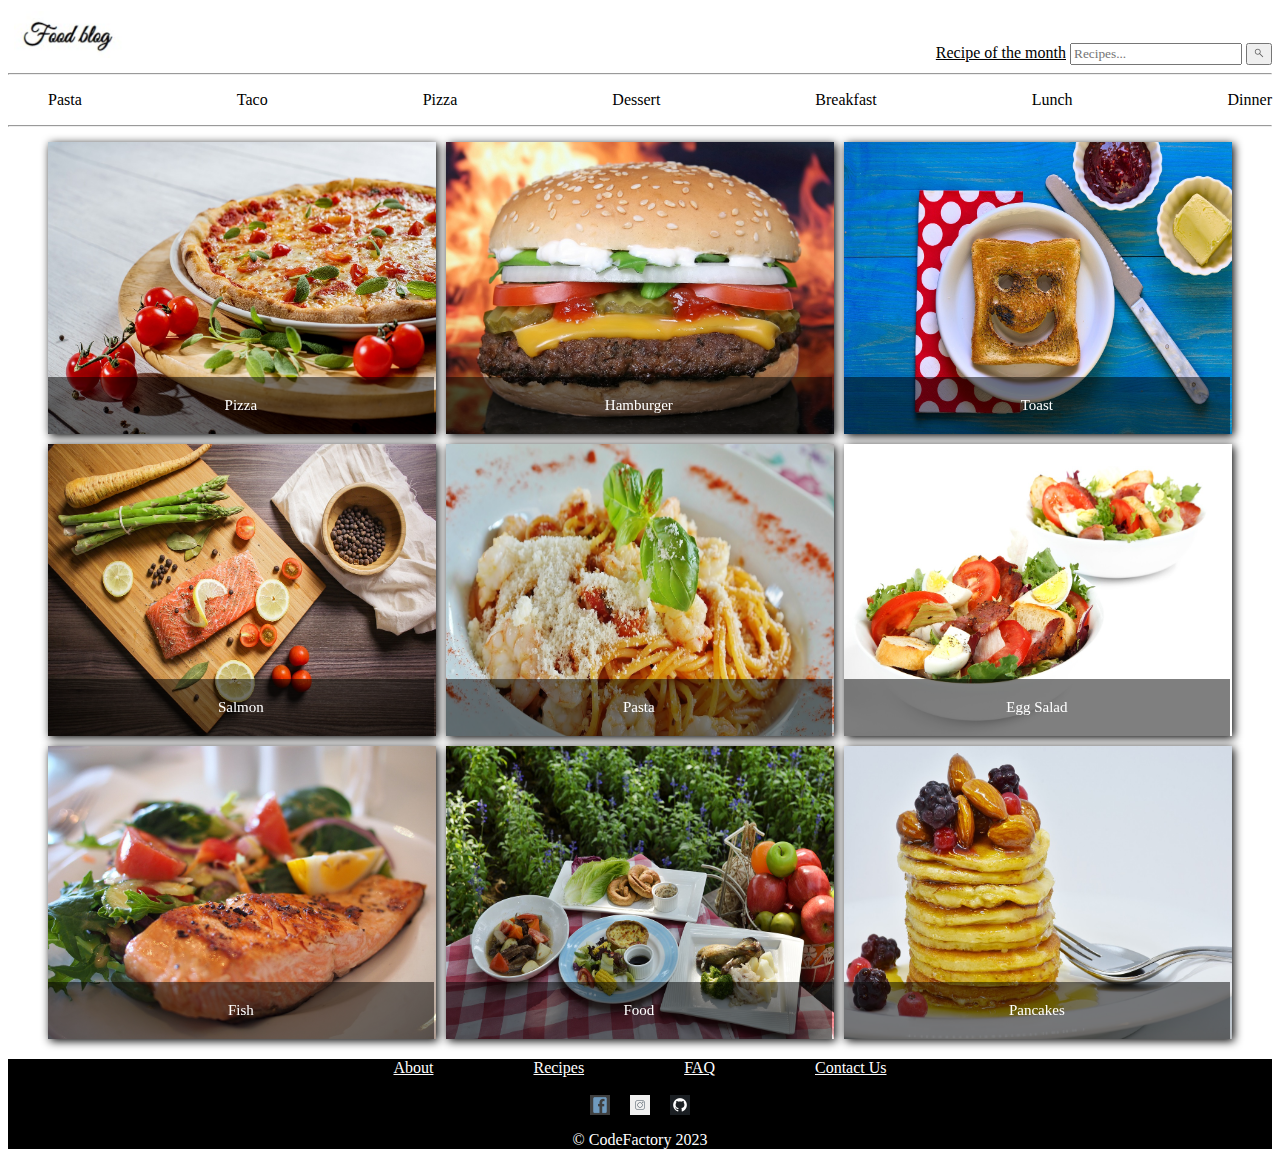
<file: index.html>
<!DOCTYPE html>
<html lang="en">
<head>
    <meta charset="UTF-8">
    <meta http-equiv="X-UA-Compatible" content="IE=edge">
    <meta name="viewport" content="width=device-width, initial-scale=1.0">
    <link rel="stylesheet" href="index.css">
    <title>Food Blog</title>
</head>
<body>
    <header>
        <div class="logs">
            
               <a href="index.html"> <img src="images/foodbloglogo.png" alt="" width="120px" height="50px"> </a>
            
            <div class="search">
                <a href="recipe.html">Recipe of the month</a>
                <input type="text" placeholder="Recipes..." name="search">
                <button type="submit"><img src="images/searchicon.png" alt="" width="10px" height="10px"></button>
            </div>
        </div>
        <hr>
        <div class="nav">
            <nav>
                <ul>
                    <li>
                        <a href="#">Pasta</a>
                    </li>
                    <li>
                        <a href="#">Taco</a>
                    </li>
                    <li>
                        <a href="#">Pizza</a>
                    </li>
                    <li>
                        <a href="#">Dessert</a>
                    </li>
                    <li>
                        <a href="#">Breakfast</a>
                    </li>
                    <li>
                        <a href="#">Lunch</a>
                    </li>
                    <li>
                        <a href="#">Dinner</a>
                    </li>
                </ul>
            </nav>
        </div>
    </header>
    <hr>
    <main>
        <div class="food">
            <img id="pic" src="images/pizza.jpg" alt="" width="100%" height="100%">
        <div class="overlay">Pizza</div>
        </div>
        <div class="food">
            <img id="pic" src="images/hamburger.jpg" alt="" width="100%" height="100%">
            <div class="overlay">Hamburger</div>
        </div>
        <div class="food">
            <img id="pic" src="images/toast.jpg" alt="" width="100%" height="100%">
            <div class="overlay">Toast</div>
        </div>
        <div class="food">
            <img id="pic" src="images/salmon.jpg" alt="" width="100%" height="100%">
            <div class="overlay">Salmon</div>
        </div>
        <div class="food">
            <img id="pic" src="images/pasta.jpg" alt="" width="100%" height="100%">
            <div class="overlay">Pasta</div>
        </div>
        <div class="food">
            <img id="pic" src="images/eggSalad.jpg" alt="" width="100%" height="100%">
            <div class="overlay">Egg Salad</div>
        </div>
        
        <div class="food">
            <img id="pic" src="images/fish.jpg" alt="" width="100%" height="100%">
            <div class="overlay">Fish</div>
        </div>
        <div class="food">
            <img id="pic" src="images/food.jpg" alt="" width="100%" height="100%">
            <div class="overlay">Food</div>
        </div>
        <div class="food">
            <img id="pic" src="images/pancakes.jpg" alt="" width="100%" height="100%">
            <div class="overlay">Pancakes</div>
        </div>
        
    </main>
    <footer>
        <div class="linkf"> 
       <a href="about.html">About</a>
        <a href="#">Recipes</a>
        <a href="#">FAQ</a>
        <a href="https://codefactory.wien/en/contact-en/">Contact Us</a>
    </div>
    <div>
        <br>

    </div>
    <div class="sm">
        <img src="images/facebook.png" alt="" width="20px" height="20px">
        <img src="images/instagram.png" alt="" width="20px" height="20px">
        <img src="images/github.png" alt="" width="20px" height="20px">
   
    </div>
    <div class="copyright">
        <p>© CodeFactory 2023</p>
    </div>
    </footer>
</body>
</html>
</file>
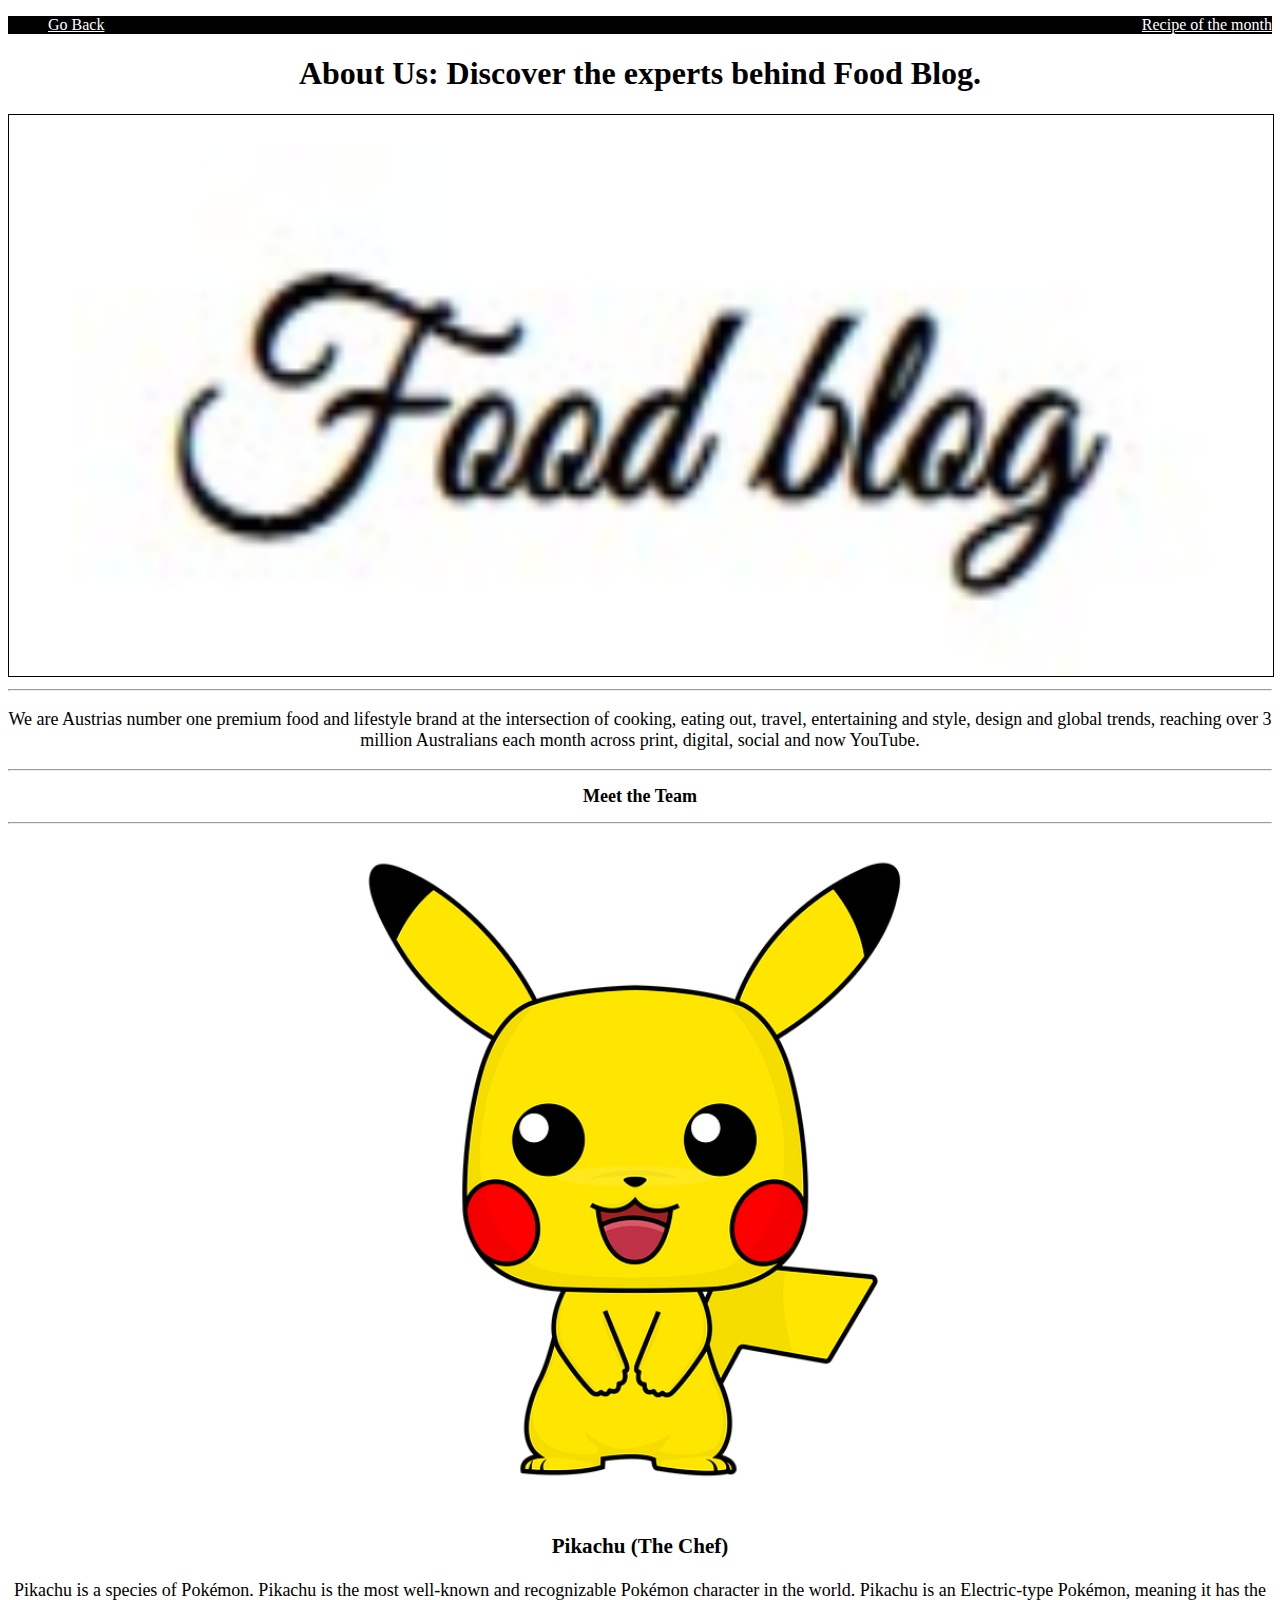
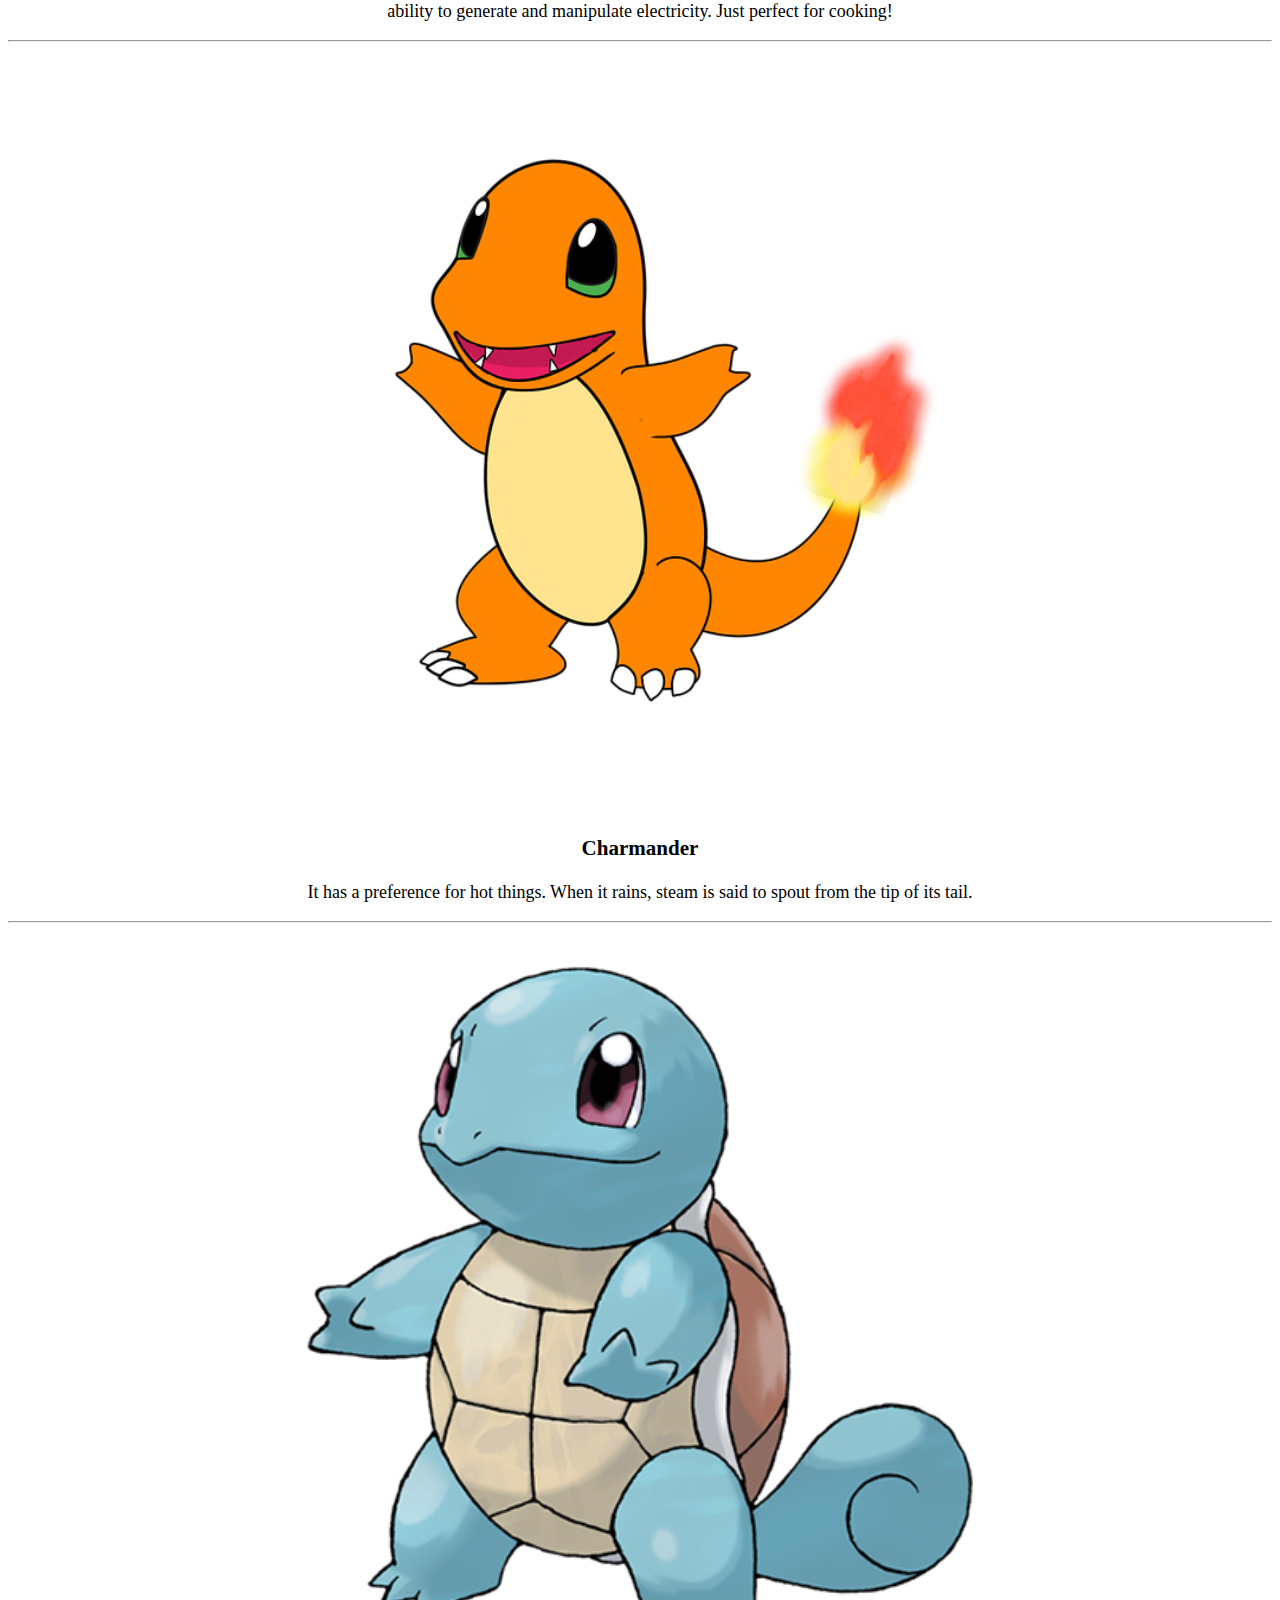
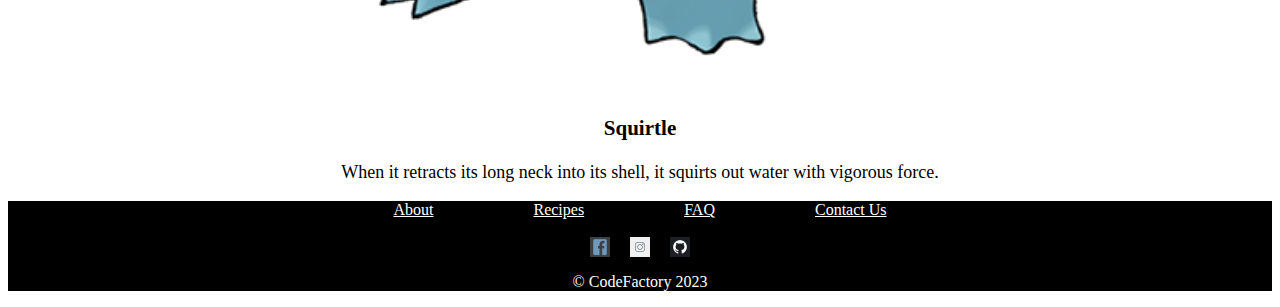
<file: about.html>
<!DOCTYPE html>
<html lang="en">
<head>
    <meta charset="UTF-8">
    <meta http-equiv="X-UA-Compatible" content="IE=edge">
    <meta name="viewport" content="width=device-width, initial-scale=1.0">
    <link rel="stylesheet" href="about.css">
    <title>About</title>
</head>
<body>
    <header>
        <nav>
            <ul>
                <li>
                    <a href="index.html">Go Back</a>
                </li>
                <li>
                    <a href="recipe.html">Recipe of the month</a>
                </li>
            </ul>
        </nav>
    </header>
    <main>
        <div class="title">
        <h1>About Us: Discover the experts behind Food Blog.</h1>
    </div>
    <section class="sm">

        
    </section>
        <section class="hero">
            <img id="logo" src="images/foodbloglogo.png" alt="" width="100%" height="100%">
        </section>
        <hr>
       <section class="content">
        <p>We are Austrias number one premium food and lifestyle brand at the intersection of cooking, eating out, travel, entertaining and style, design and global trends, reaching over 3 million Australians each month across print, digital, social and now YouTube.</p>
        <hr>
<div class="team">
        <h2>Meet the Team</h2>
        <hr>
        <div class="pik">
        <a href="https://www.pokemon.com/us/pokedex/pikachu"><img src="images/pikachu.png" alt="" width="50%" height="50%"></a>
<h3>Pikachu <b>(The Chef)</b></h3>
<p>Pikachu is a species of Pokémon. Pikachu is the most well-known and recognizable Pokémon character in the world. Pikachu is an Electric-type Pokémon, meaning it has the ability to generate and manipulate electricity. Just perfect for cooking!</p>
    </div>
    <hr>
    <div class="fire">
       <a href="https://www.pokemon.com/us/pokedex/charmander"> <img src="images/charmander.png" alt="" width="60%" height="60%"> </a>
<h3>Charmander</h3>
<p>It has a preference for hot things. When it rains, steam is said to spout from the tip of its tail.</p>
    </div>
<hr>
    <div class="water">
       <a href="https://www.pokemon.com/us/pokedex/squirtle"><img src="images/squirtle.png" alt="" width="60%" height="60%"></a>
<h3>Squirtle</h3>
<p>When it retracts its long neck into its shell, it squirts out water with vigorous force.</p>
    </div>
    </div>
       </section>
    </main>
    <footer>
        <div class="linkf"> 
            <a href="about.html">About</a>
             <a href="#">Recipes</a>
             <a href="#">FAQ</a>
             <a href="https://codefactory.wien/en/contact-en/">Contact Us</a>
         </div>
         <div>
             <br>
     
         </div>
         <div class="sm">
             <img src="images/facebook.png" alt="" width="20px" height="20px">
             <img src="images/instagram.png" alt="" width="20px" height="20px">
             <img src="images/github.png" alt="" width="20px" height="20px">
        
         </div>
         <div class="copyright">
             <p>© CodeFactory 2023</p>
         </div>
    </footer>
</body>
</html>
</file>
<file: index.css>
@media screen and (min-width: 1024px) {
  * {
    font-family: Georgia, "Times New Roman", Times, serif;
  }
  header .logs {
    display: flex;
    justify-content: space-between;
    align-items: baseline;
  }
  header .search a {
    color: black;
  }
  header .nav ul {
    display: flex;
    justify-content: space-between;
    list-style-type: none;
  }
  header .nav ul li a {
    text-decoration: none;
    color: black;
  }
  header .nav ul li:hover {
    color: gold;
  }
  main {
    display: grid;
    grid-template-columns: repeat(3, 1fr);
    grid-template-rows: repeat(3, 1fr);
    gap: 10px;
    margin-top: 15px;
    margin-left: 40px;
    margin-right: 40px;
    margin-bottom: 20px;
  }
  main .food {
    max-width: 600px;
    filter: drop-shadow(2px 2px 5px);
    position: relative;
  }
  main .food #pic {
    display: block;
    width: 100%;
    height: 100%;
  }
  main .food .overlay {
    position: absolute;
    bottom: 0;
    background: rgba(0, 0, 0, 0.5);
    color: #f1f1f1;
    width: 89.1%;
    transition: 0.5s ease;
    opacity: 1;
    color: white;
    font-size: 15px;
    padding: 20px;
    text-align: center;
  }
  footer {
    color: white;
    background-color: black;
    text-align: center;
  }
  footer .linkf {
    display: flex;
    justify-content: center;
    gap: 100px;
  }
  footer a {
    color: white;
  }
  .sm {
    display: flex;
    justify-content: center;
    gap: 20px;
  }
  .sm img {
    align-items: baseline;
  }
}
@media screen and (min-width: 481px) and (max-width: 1023px) {
  * {
    font-family: Georgia, "Times New Roman", Times, serif;
  }
  header .logs {
    display: flex;
    justify-content: space-between;
    align-items: baseline;
  }
  header .search a {
    color: black;
  }
  header .nav ul {
    display: flex;
    justify-content: space-between;
    list-style-type: none;
  }
  header .nav ul li a {
    text-decoration: none;
    color: black;
  }
  header .nav ul li:hover {
    font-weight: bold;
    color: gold;
  }
  main {
    display: grid;
    grid-template-columns: repeat(2, 1fr);
    grid-template-rows: repeat(2, 1fr);
    gap: 10px;
    margin-top: 15px;
    margin-left: 40px;
    margin-right: 40px;
    margin-bottom: 20px;
  }
  main .food {
    max-width: 500px;
    filter: drop-shadow(2px 2px 5px);
    position: relative;
  }
  main .food #pic {
    display: block;
    width: 100%;
    height: 100%;
  }
  main .food .overlay {
    position: absolute;
    bottom: 0;
    background: rgba(0, 0, 0, 0.5);
    color: #f1f1f1;
    width: 84.5%;
    transition: 0.5s ease;
    opacity: 1;
    color: white;
    font-size: 15px;
    padding: 20px;
    text-align: center;
  }
  footer {
    color: white;
    background-color: black;
    text-align: center;
  }
  footer .linkf {
    display: flex;
    justify-content: center;
    gap: 100px;
  }
  footer a {
    color: white;
  }
  .sm {
    display: flex;
    justify-content: center;
    gap: 20px;
  }
  .sm img {
    align-items: baseline;
  }
}
@media screen and (max-width: 480px) {
  * {
    font-family: Georgia, "Times New Roman", Times, serif;
  }
  header .logs {
    display: flex;
    justify-content: space-between;
    align-items: baseline;
  }
  header .search a {
    color: black;
  }
  header .nav ul {
    display: flex;
    justify-content: space-between;
    list-style-type: none;
  }
  header .nav ul li a {
    text-decoration: none;
    color: black;
  }
  main {
    display: grid;
    grid-template-columns: repeat(1, 1fr);
    grid-template-rows: repeat(1, 1fr);
    gap: 10px;
    margin-top: 15px;
    margin-left: 40px;
    margin-right: 40px;
    margin-bottom: 20px;
  }
  main .food {
    max-width: 400px;
    filter: drop-shadow(2px 2px 5px);
    position: relative;
  }
  main .food #pic {
    display: block;
    width: 100%;
    height: 100%;
  }
  main .food .overlay {
    position: absolute;
    bottom: 0;
    background: rgba(0, 0, 0, 0.5);
    color: #f1f1f1;
    width: 86.6%;
    transition: 0.5s ease;
    opacity: 1;
    color: white;
    font-size: 15px;
    padding: 20px;
    text-align: center;
  }
  footer {
    color: white;
    background-color: black;
    text-align: center;
  }
  footer .linkf {
    display: flex;
    justify-content: center;
    gap: 100px;
  }
  footer a {
    color: white;
  }
  .sm {
    display: flex;
    justify-content: center;
    gap: 20px;
  }
  .sm img {
    align-items: baseline;
  }
}/*# sourceMappingURL=index.css.map */
</file>
<file: about.css>
header {
  background-color: black;
}
header nav ul {
  display: flex;
  justify-content: space-between;
  align-items: baseline;
  list-style-type: none;
}
header nav ul li a {
  color: white;
}
header nav ul li a:hover {
  color: gold;
}

main #logo {
  border: 1px solid;
}
main h1 {
  display: flex;
  justify-content: center;
}
main h2, main .pik {
  text-align: center;
  font-size: large;
  font-family: Georgia, "Times New Roman", Times, serif;
}
main h3:hover {
  color: gold;
}
main .fire {
  text-align: center;
  font-size: large;
  font-family: Georgia, "Times New Roman", Times, serif;
}
main .water {
  text-align: center;
  font-size: large;
  font-family: Georgia, "Times New Roman", Times, serif;
}
main .content {
  text-align: center;
  font-size: large;
  font-family: Georgia, "Times New Roman", Times, serif;
}

footer {
  color: white;
  background-color: black;
  text-align: center;
}

footer .linkf {
  display: flex;
  justify-content: center;
  gap: 100px;
}

footer a {
  color: white;
}

.sm {
  display: flex;
  justify-content: center;
  gap: 20px;
}

.sm img {
  align-items: baseline;
}/*# sourceMappingURL=about.css.map */
</file>
